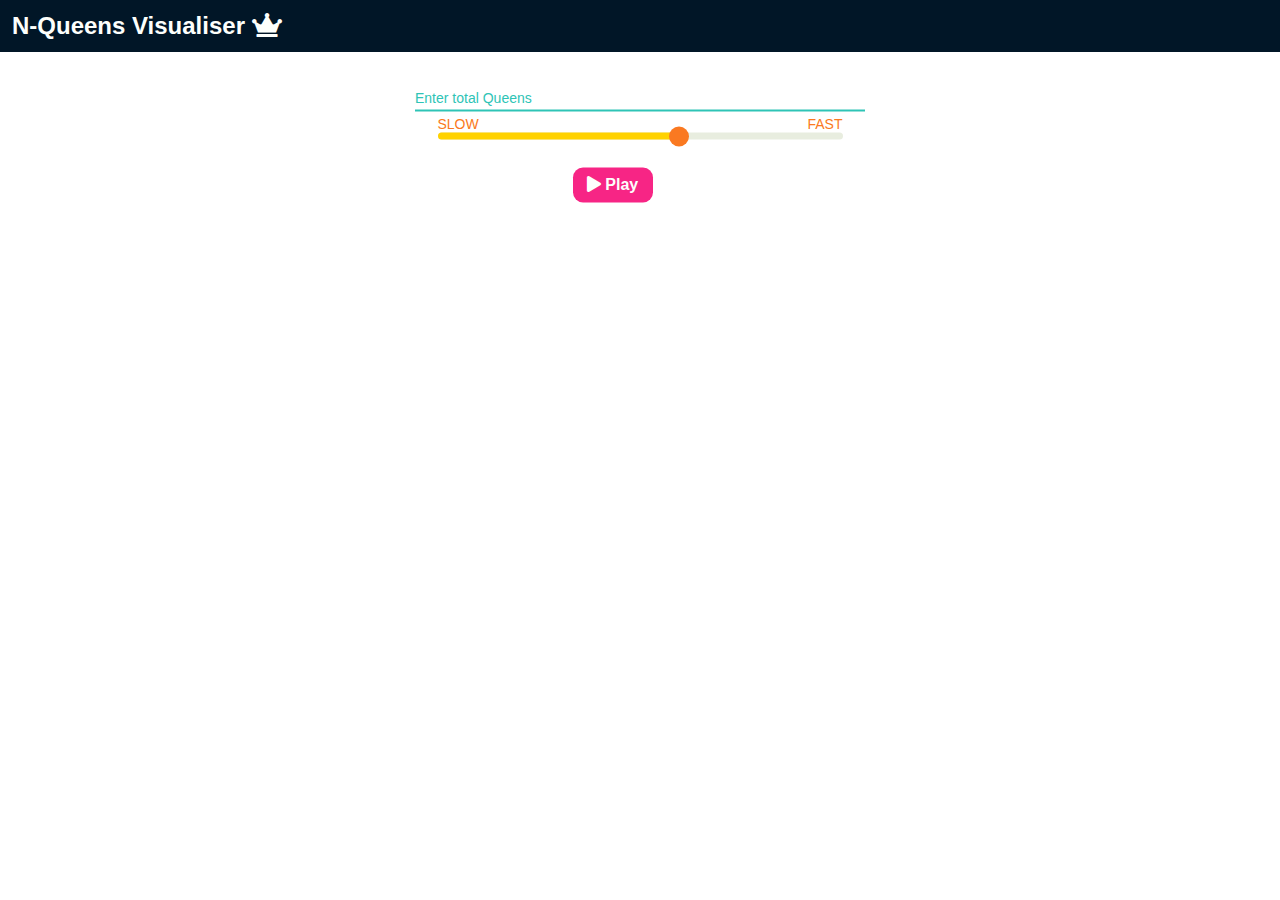
<file: nqueenVisualizer/index.html>
<!DOCTYPE html>
<html lang="en">
  <head>
    <meta charset="UTF-8" />
    <meta name="viewport" content="width=device-width, initial-scale=1.0" />
    <title>N-Queen-Visualiser</title>
    <link
      rel="stylesheet"
      href="https://use.fontawesome.com/releases/v5.8.1/css/all.css"
    />
    <link rel="stylesheet" href="style.css" />
  </head>

  <body>
    <header class="header">
      <h2>
        N-Queens Visualiser <i class="fas fa-crown" style="color: #fdfffc"></i>
      </h2>
    </header>
    <div class="n-queen">
      <div class="inputbox">
        <input type="number" class="numberbox" id="numberbox" required />
        <label>Enter total Queens</label>
      </div>

      <div class="slider-container">
        <input
          class="slider"
          id="slider"
          type="range"
          min="0"
          max="100"
          value="60"
        />
        <div id="progress-bar"></div>
      </div>
      <button class="play-button" id="play-button">
        <i class="fa fa-play" aria-hidden="true"></i> Play
      </button>
    </div>

    <div class="queen-arrangement" id="queen-arrangement"></div>
    <div id="n-queen-board"></div>
    <script src="app.js"></script>
  </body>
</html>
</file>
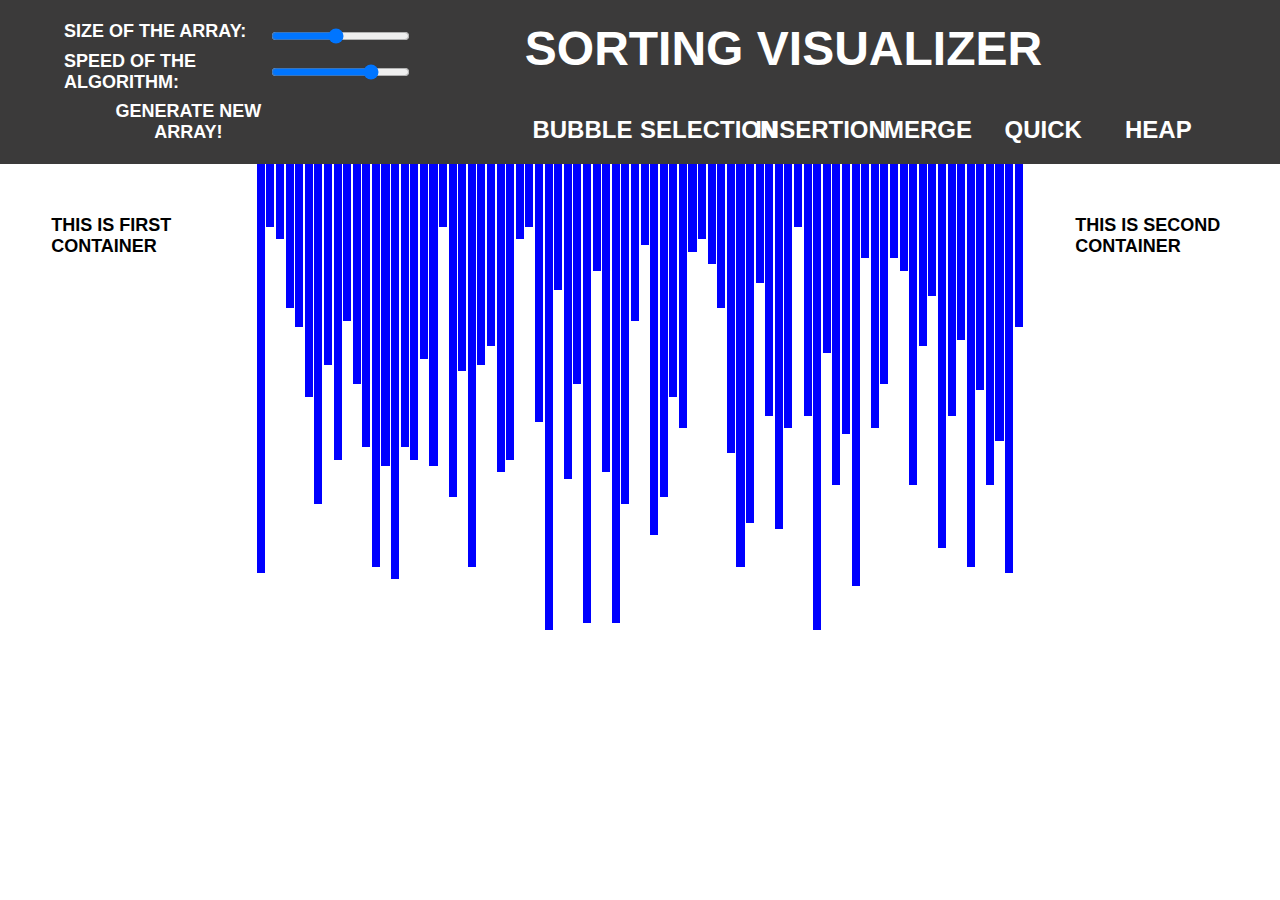
<file: sortingVisualizer/index.html>
<!DOCTYPE html>
<html lang="en">
<head>
    <meta charset="UTF-8">
    <meta name="viewport" content="width=device-width, initial-scale=1.0">
    <title>Sorting Visualizer</title>

    <link rel="stylesheet" href="./css/style.css">

</head>
<body>

    <header>
        <nav>
            <div class="array-inputs">
                <p>Size of the array:</p>
                <input id="a_size" type="range" min=20 max=150 step=1 value=80>
                <p>Speed of the algorithm:</p>
                <input id="a_speed" type="range" min=1 max=5 step=1 value=4>
                <button id="a_generate">Generate New Array!</button>
            </div>

            <div class="header_right">
                <p class="nav-heading">Sorting visualizer</p>

                <div class="algos">
                    <button >Bubble</button>
                    <button >Selection</button>
                    <button >Insertion</button>
                    <button >Merge</button>
                    <button >Quick</button>
                    <button style="margin-right: 0px;">Heap</button>
                </div>
            </div>

        </nav>
    </header>

    <section>

        <div id="Info_Cont1">
            <p>This is First Container</p>
        </div>

        <div id="array_container">
            
        </div>

        <div id="Info_Cont2">
            <p>This is Second Container</p>
        </div>

    </section>

    <footer>

    </footer>

    <script src="./scripts/main.js"></script>   <!--This should be at the end of body and should be loaded before sorts.js-->
    <script src="./scripts/visualizations.js"></script>  <!--This should be loaded after main.js-->

    <script src="./scripts/bubble_sort.js"></script>
    <script src="./scripts/selection_sort.js"></script>
    <script src="./scripts/insertion_sort.js"></script>
    <script src="./scripts/merge_sort.js"></script>
    <script src="./scripts/quick_sort.js"></script>
    <script src="./scripts/heap_sort.js"></script>
</body>



</html>
</file>
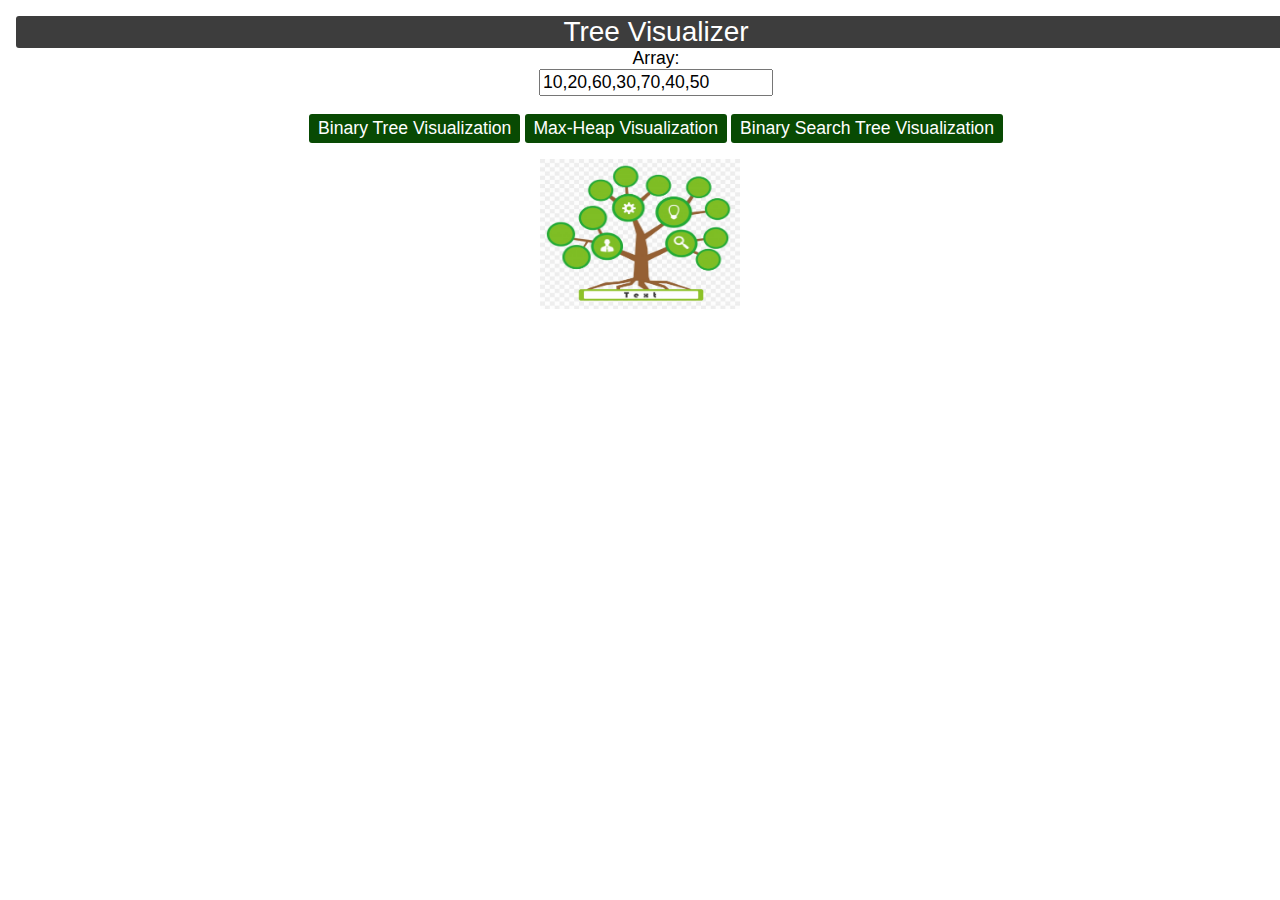
<file: treeVisualizer/index.html>
<!DOCTYPE html>
<html>
  <head>
    <link rel="stylesheet" href="style.css"></link>
    <title>Binary Tree Visualization</title>
  </head>
  <body>

    <header>
      
      <div id="title">Tree Visualizer</div>
      <label>Array:</label><br />
      <input type="text" id="array-input" name="array" />
      <div id="options">
        <button onclick="treeAndArray()">Binary Tree Visualization</button>
        <button onclick="heapify()">Max-Heap Visualization</button>
        <button onclick="createBinarySearchTree()">Binary Search Tree Visualization</button>
      </div>
    </header>

    <img src="Tree.jpg" width="200" height="150">
    <div id="blurb">
      <div id="visual-title"></div>
      <div id="instructions"></div>
    </div>
    <div id="binary-tree"></div>
    <div id="array-visual"></div>
    <script src="https://d3js.org/d3.v5.min.js"></script>
    <script src="./js/nodes.js"></script>
    <script src="./js/heap.js"></script>
    <script src="./js/app.js"></script>
  </body>
</html>
</file>
<file: nqueenVisualizer/style.css>
* {
  box-sizing: border-box;
}

body {
  margin: 0;
  padding: 0;
  font-family: Arial, Helvetica, sans-serif;
}

.header {
  position: relative;
  top: -20px;
  width: 100%;
  background-color: #011627;
  color: #fdfffc;
}

.header h2 {
  padding: 0.5em;
}

div.n-queen {
  position: absolute;
  left: 50%;
  transform: translate(-50%, -50%);
  width: 70%;
  max-width: 450px;
  /* border: 1px solid red; */
}

.inputbox {
  position: relative;
  top: 1.5em;
  bottom: 2em;
}

.numberbox {
  width: 100%;
  font-size: 14px;
  padding: 4px;
  border: none;
  border-bottom: 2px solid #2ec4b6;
  outline: none;
  background: transparent;
}

.inputbox label {
  position: absolute;
  top: 4px;
  left: 0px;
  color: #2ec4b6;
  font-size: 14px;
  pointer-events: none;
  transition: 0.3s;
}

.inputbox input:focus ~ label,
.inputbox input:disabled ~ label,
.inputbox input:valid ~ label {
  top: -9px;
  font-size: 12px;
  font-weight: 400;
}

.slider-container {
  position: absolute;
  left: 5%;
  width: 90%;
  /* text-align: center; */
  margin: 0 auto;
  top: 4em;
  /* border: 2px solid red; */
}

.slider {
  -webkit-appearance: none;
  width: 100%;
  margin: 0 auto;
  height: 7px;
  border-radius: 7px;
  background: linear-gradient(90deg, #e8eddf 60%, #e8eddf 60%);
  outline: none;
}

.slider::after {
  content: "SLOW";
  position: absolute;
  top: -10px;
  font-size: 14px;
  font-weight: 500;
  color: #fa7921;
}

.slider::before {
  content: "FAST";
  position: absolute;
  top: -10px;
  right: 0px;
  font-size: 14px;
  font-weight: 500;
  color: #fa7921;
}

/* Google chrome */
.slider::-webkit-slider-thumb {
  -webkit-appearance: none;
  width: 20px;
  height: 20px;
  position: relative;
  top: -2px;
  cursor: pointer;
  background-color: #fa7921;
  border-radius: 50%;
  z-index: 2;
}

.slider::-webkit-slider-runnable-track {
  -webkit-appearance: none;
  height: 15px;
  width: 15px;
  z-index: 1;
  color: #ffba08;
}

/* Mozilla firefox */
.slider::-moz-range-thumb {
  width: 20px;
  height: 20px;
  background-color: #fa7921;
  cursor: pointer;
  position: relative;
  top: -2px;
  border-radius: 50%;
  z-index: 2;
}

.slider::-webkit-slider-thumb:hover {
  box-shadow: 0 0 0 2px white, 0 0 0 4px #fa7921;
}

#progress-bar {
  width: 60%;
  height: 7px;
  background: #ffd200;
  border-radius: 7px;
  position: absolute;
  top: 7px;
}

.play-button {
  position: relative;
  top: 80px;
  left: 35%;
  border: none;
  outline: none;
  color: #fdfffc;
  width: 80px;
  height: 35px;
  background-color: #f72585;
  border-radius: 10px;
  font-size: 16px;
  font-weight: 600;
  cursor: pointer;
  transition: all 0.3s ease-in-out;
  /* z-index: 1; */
}

.play-button:hover {
  opacity: 0.8;
  transform: scale(1.05);
}

.queen-arrangement {
  position: relative;
  top: 140px;
  text-align: center;
  font-size: 18px;
  font-weight: 500;
  color: #247ba0;
}

#n-queen-board {
  position: relative;
  display: flex;
  width: 80%;
  top: 150px;
  margin: 0 auto;
  flex-wrap: wrap;
  justify-content: center;
}

#n-queen-board div {
  position: relative;
  display: flex;
  justify-content: center;
  flex-direction: column;
  margin: 0 10px;
  box-shadow: 0 4px 8px 0 rgb(0, 0, 0, 0.2);
  border-radius: 3px;
  bottom: 10px;
}

table {
  position: relative;
  border-collapse: collapse;
  margin: -10px 10px;
  padding: 10px;
  margin-bottom: 10px;
  align-self: center;
}

td {
  width: 35px;
  height: 35px;
  text-align: center;
}

h4 {
  position: relative;
  top: -5px;
  padding: 8px;
  width: 95%;
  background-color: #0582ca;
  align-self: center;
  color: #fdfffc;
  text-align: center;
  border-radius: 4px 4px 0 0;
}
</file>
<file: sortingVisualizer/css/style.css>
* {
    margin: 0px;
    padding: 0px;
    font-family: 'Helvetica Neue', Helvetica, Arial, sans-serif;
    font-size: large;
    font-weight: bold;
    text-transform: uppercase;
  }
  
  nav {
    background-color: #3b3a3a;
    color: white;
    display: -ms-grid;
    display: grid;
    -ms-grid-columns: 30% 60%;
        grid-template-columns: 30% 60%;
    -webkit-column-gap: 10%;
            column-gap: 10%;
    padding: 0% 5%;
  }
  
  nav .array-inputs {
    display: -ms-grid;
    display: grid;
    -ms-grid-columns: 60% 40%;
        grid-template-columns: 60% 40%;
    place-content: center;
    padding: 5% 0%;
  }
  
  nav .array-inputs #a_size {
    padding: 5% 0%;
  }
  
  nav .array-inputs #a_speed {
    padding: 5% 0%;
  }
  
  nav .array-inputs #a_generate {
    background-color: transparent;
    border: none;
    outline: none;
    color: white;
    padding: 4% 0% 0% 0%;
    padding-left: 20%;
  }
  
  nav .array-inputs #a_generate:hover {
    cursor: pointer;
  }
  
  nav .header_right {
    display: -webkit-box;
    display: -ms-flexbox;
    display: flex;
    -webkit-box-orient: vertical;
    -webkit-box-direction: normal;
        -ms-flex-direction: column;
            flex-direction: column;
  }
  
  nav .header_right .nav-heading {
    display: inline-block;
    font-size: xxx-large;
    padding: 3% 0%;
  }
  
  nav .header_right .algos {
    display: -ms-grid;
    display: grid;
    -ms-grid-columns: (16.66667%)[6];
        grid-template-columns: repeat(6, 16.66667%);
    place-content: center;
    padding: 2% 0%;
  }
  
  nav .header_right .algos button {
    background-color: transparent;
    border: none;
    color: white;
    outline: none;
    padding: 5% 0%;
    font-size: x-large;
  }
  
  nav .header_right .algos button:hover {
    background-color: blue;
    cursor: pointer;
  }
  
  nav .header_right .algos .butt_locked {
    background-color: transparent;
    cursor: pointer;
  }
  
  nav .header_right .algos .butt_locked:hover {
    background-color: transparent;
    cursor: pointer;
  }
  
  nav .header_right .algos .butt_selected {
    background-color: white;
    color: green;
  }
  
  nav .header_right .algos .butt_selected:hover {
    background-color: white;
    cursor: pointer;
  }
  
  nav .header_right .algos .butt_unselected:hover {
    background-color: blue;
    cursor: pointer;
  }
  
  section {
    display: -ms-grid;
    display: grid;
    -ms-grid-columns: 20% 60% 20%;
        grid-template-columns: 20% 60% 20%;
  }
  
  section #Info_Cont1 {
    padding: 20%;
  }
  
  section #array_container {
    display: -webkit-box;
    display: -ms-flexbox;
    display: flex;
    width: 100%;
    height: 70vh;
  }
  
  section #Info_Cont2 {
    padding: 20%;
  }
  
  .hide {
    display: none;
  }
</file>
<file: treeVisualizer/style.css>
html {
  margin: 0;
  padding: 0;
}

body {
  background-color: rgb(255, 255, 255);
  text-align: center;
  font-family: Arial, Helvetica, sans-serif;
  margin: 0;
  padding: 0;
}

input {
  font-size: 1.1em;
}

label  {
  font-size: 1.1em;
}

#title {
  
  background-color: rgb(61, 61, 61);
  font-size: 1.1em;
  color: white;
  
  border: none;
  border-radius: 3px;
  font-weight: normal;
  font-size: 1.75em;

}

#blurb {
  background-color: rgba(255, 255, 255, 0.386);
  text-align: center;
  margin: 1em auto 1em auto;
  width: 500px;
  padding: .5em;
  border-radius: 5px;
}

#visual-title {
  font-weight: bold;
  font-size: 1.2em;
  padding-bottom: .5em;
}

#array-visual {
  margin: 1em;
}

header {
  background-color: rgb(255, 255, 255);
  
  background-size: cover;
  width: 100%;
  padding: 1em;
  color:black;
}

button {
  margin-top: 1em;
  background-color: rgb(8, 74, 3);
  font-size: 1.1em;
  color: white;
  padding: .25em .5em .25em .5em;
  border: none;
  border-radius: 3px;
  font-weight: normal;
}

rect:hover, circle:hover, text.circle:hover, text.rect:hover {
  cursor: pointer;
}

.subtext {
  font-size: .8em;
  font-weight: 400;
}

.svg-container {
  display: inline-block;
  position: relative;
  width: 100%;
  padding-bottom: 100%;
  vertical-align: top;
  overflow: hidden;
}

.svg-content-responsive {
  display: inline-block;
  position: absolute;
  top: 10px;
  left: 0;
}
</file>
